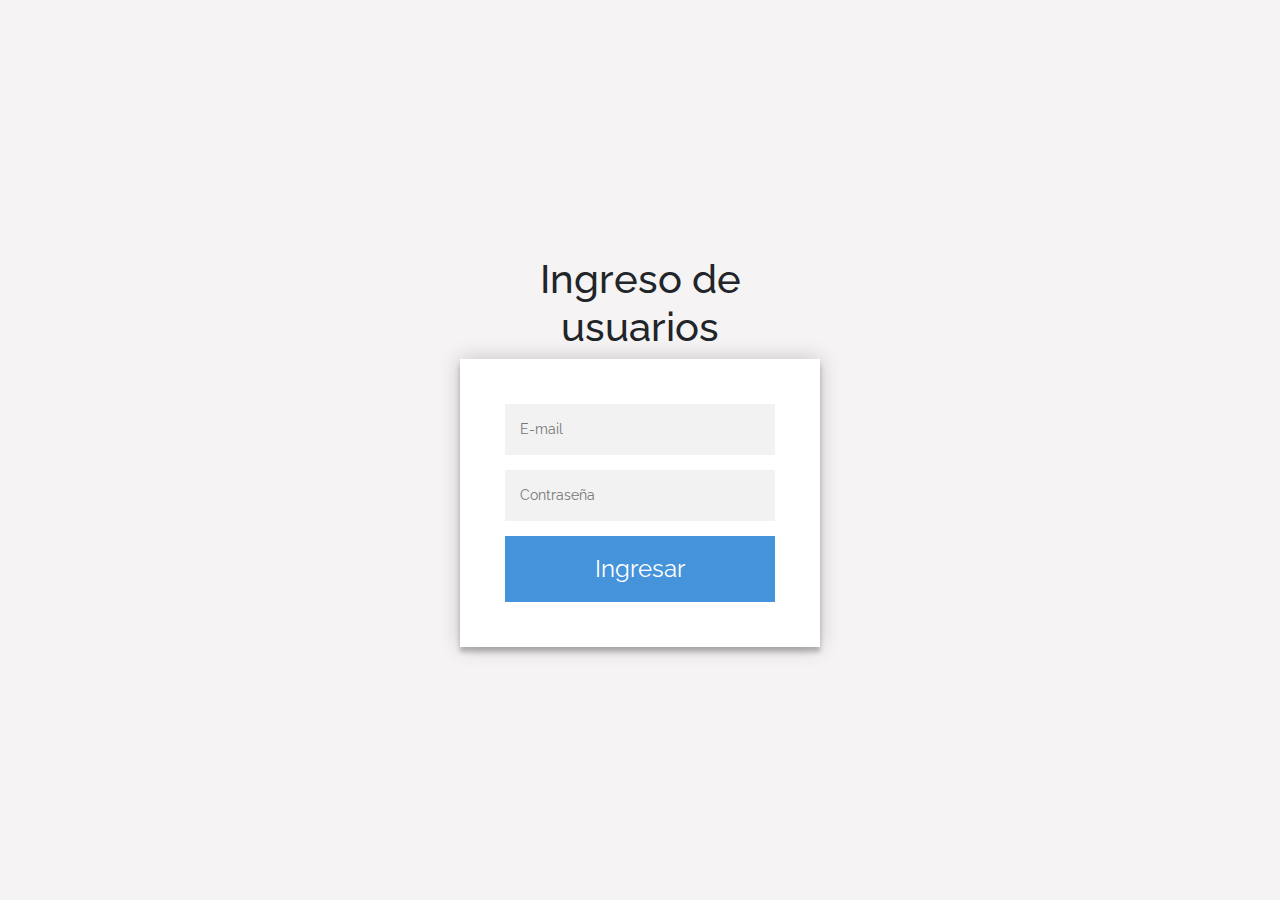
<file: index.html>
<!DOCTYPE html>
<!-- saved from url=(0049)https://getbootstrap.com/docs/4.3/examples/album/ -->
<html lang="en">

<head>
  <meta http-equiv="Content-Type" content="text/html; charset=UTF-8">
  <meta name="viewport" content="width=device-width, initial-scale=1, shrink-to-fit=no">
  <meta name="description" content="">
  <title>eMercado - Todo lo que busques está aquí</title>

  <link rel="canonical" href="https://getbootstrap.com/docs/4.3/examples/album/">
  <link href="https://fonts.googleapis.com/css?family=Raleway:300,300i,400,400i,700,700i,900,900i" rel="stylesheet">
  <!-- Bootstrap core CSS -->
  <link href="css/bootstrap.min.css" rel="stylesheet">
  <link href="css/styles.css" rel="stylesheet">
  <meta name="viewport" content="width=device-width, initial-scale=1">
  <style>
    html, body{
      height: 100%;
    }

    body {
      display: -ms-flexbox;
      display: flex;
      -ms-flex-align: center;
      align-items: center;
      padding-top: 40px;
      padding-bottom: 40px;
      background-color: #f5f5f5;
    }

    .signin {
      width: 100%;
      max-width: 330px;
      padding: 15px;
      margin: auto;
    }
  </style>
</head>

<body class="text-center">
  
  <div class="login-page">
    <h1>Ingreso de usuarios</h1>
    <div class="form">
      <form class="login-form">
        <input type="text" id="user" placeholder="E-mail" required/>
        <input type="password" id="pass" placeholder="Contraseña" required/>
        <button id="login" onclick="validar()" type="button">Ingresar</button>
      </form>
    </div>
  </div>

  <script src="js/init.js"></script>
  <script src="js/login.js"></script>
</body>
</html>
</file>
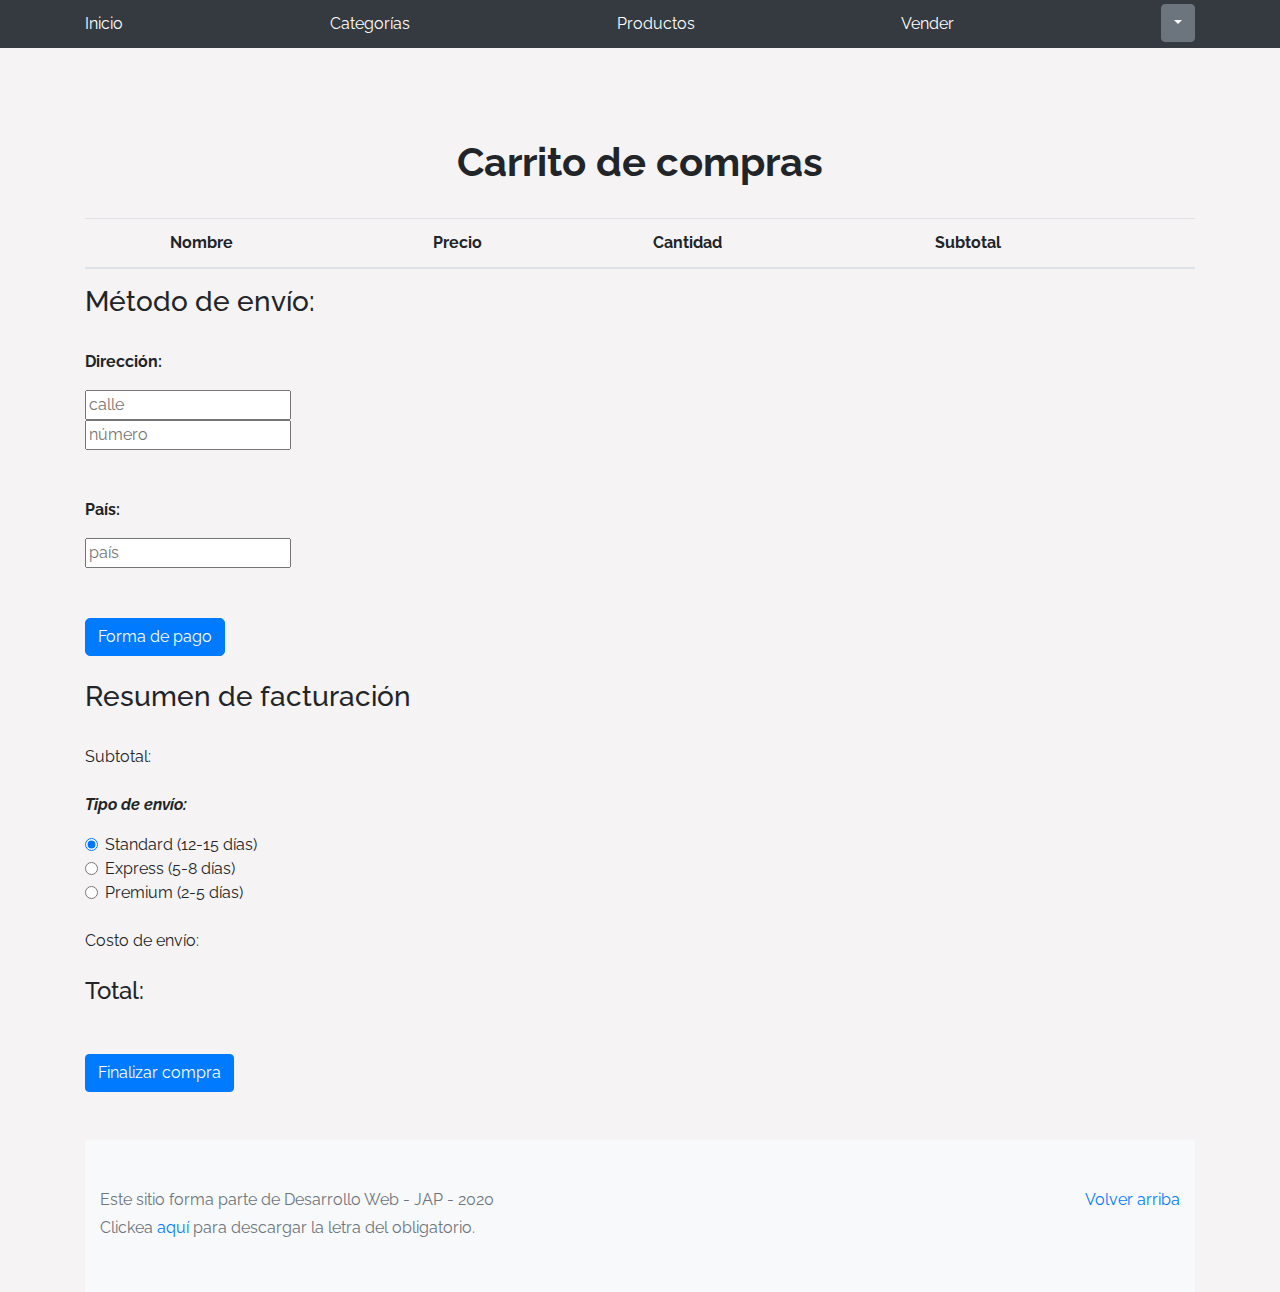
<file: cart.html>
<!DOCTYPE html>
<!-- saved from url=(0049)https://getbootstrap.com/docs/4.3/examples/album/ -->
<html lang="en">

<head>
  <meta http-equiv="Content-Type" content="text/html; charset=UTF-8">

  <meta name="viewport" content="width=device-width, initial-scale=1, shrink-to-fit=no">
  <meta name="description" content="">
  <title>eMercado - Todo lo que busques está aquí</title>

  <link rel="canonical" href="https://getbootstrap.com/docs/4.3/examples/album/">
  <link href="https://fonts.googleapis.com/css?family=Raleway:300,300i,400,400i,700,700i,900,900i" rel="stylesheet">

  <style>
    .bd-placeholder-img {
      font-size: 1.125rem;
      text-anchor: middle;
      -webkit-user-select: none;
      -moz-user-select: none;
      -ms-user-select: none;
      user-select: none;
    }

    @media (min-width: 768px) {
      .bd-placeholder-img-lg {
        font-size: 3.5rem;
      }
    }
  </style>
  <link href="css/bootstrap.min.css" rel="stylesheet">
  <link href="css/styles.css" rel="stylesheet">
  <link href="css/dropzone.css" rel="stylesheet">
  <meta name="viewport" content="width=device-width, initial-scale=1">
</head>

<body>
  <nav class="site-header sticky-top py-1 bg-dark">
    <div class="container d-flex flex-column flex-md-row justify-content-between">
      <a class="py-2 d-none d-md-inline-block" href="home.html">Inicio</a>
      <a class="py-2 d-none d-md-inline-block" href="categories.html">Categorías</a>
      <a class="py-2 d-none d-md-inline-block" href="products.html">Productos</a>
      <a class="py-2 d-none d-md-inline-block" href="sell.html">Vender</a>


      <div class="dropdown">
        <button class="btn btn-secondary dropdown-toggle" type="button" id="dropdownMenuButton" data-toggle="dropdown" aria-haspopup="true" aria-expanded="false">
        ¡Bienvenid@, ${sessionStorage.getItem('username')}!
        </button>
        <script>document.getElementById("dropdownMenuButton").innerHTML = localStorage.getItem('username')</script>
        <div class="dropdown-menu" aria-labelledby="dropdownMenuButton">
            <a class="dropdown-item" href="cart.html">Ver carrito</a>
            <a class="dropdown-item" href="my-profile.html">Mi perfil</a>
            <a class="dropdown-item" onclick="cerrarSesion()" href="index.html">Cerrar sesión</a>
        </div>
        </div>


        
    </div>
  </nav>
  
<!-- Carrito de compras.-->
  
<main>
  <div class="container" style="padding-top: 7vw;">
    <h1 style="text-align:center"><strong>Carrito de compras</strong></h1>
    <br>
    
    <table class="table">
        <thead>
          <tr>
            <th scope="col"></th>
            <th scope="col">Nombre</th>
            <th scope="col">Precio</th>
            <th scope="col">Cantidad</th>
            <th scope="col">Subtotal</th> 
          </tr>
        </thead>
        <tbody id="carrito">
          </tbody>
        </table>
      </div>
      <div class="container">
        <h3>Método de envío:</h3>
        <br>
        <form class="needs-validation" data-toggle="validator" novalidate>
        <p><strong>Dirección:</strong></p>
        <div>
          <div> 
            <input type="text" id="calle" placeholder="calle" required>
        </div>
        <div>
          <div>
            <input type="text" id="numero" placeholder="número" required>
          </div>
        </div>

        <br><br>
        <p><strong>País:</strong></p>
        <div>
          <div>
            <input type="text" id="pais" placeholder="país" required>
          </div>
        </div>
      </form>

      <!--Alerta para cuando no estén todos los campos completos. -->
      <div id="alerta" hidden class="alert alert-danger" role="alert">
        <p>No se pudo completar la compra.</p>
        <hr>
        <p id= "alertaEnvio" class="mb-0">Por favor, complete los datos de envío.</p>
        <p id= "alertaPago" class="mb-0">Por favor, complete el método de pago.</p>
      </div>

      <div id="exito" hidden class="alert alert-success" role="alert">
        <p>¡Felicitaciones!</p>
        <hr>
        <p class="mb-0">¡Su compra ha sido completada con éxito!</p>
        <p class="mb-0">En instantes será redirigido a la página principal.</p>
      </div>
        <br>
       
        <button type="button" style="margin-top: 2vw; border-radius: 5px; " class="btn btn-primary" data-toggle="modal" data-target="#exampleModal"> Forma de pago</button>


        <!--Modal forma de envío.-->
        <div class="modal fade" id="exampleModal" tabindex="-1" role="dialog" aria-labelledby="exampleModalLabel" aria-hidden="true">
          <div class="modal-dialog" role="document">
            <div class="modal-content">
              <div class="modal-header">
                <h5 class="modal-title" id="exampleModalLabel">Forma de pago</h5>
                <button type="button" class="close" data-dismiss="modal" aria-label="Close">
                  <span aria-hidden="true">&times;</span>
                </button>
              </div>

              <div class="modal-body">

                <label for="metPago"><b>Método de pago:</b></label>
                
                <select onchange="cambiarMétodo();" class="form-control" id="métodoPago">
                  <option selected value="1" id="tarj">Transferencia bancaria</option>
                  <option value="2" id="trans">Tarjeta de crédito</option>
                </select>
  
                <div id="noCuenta" class="mt-2 float-left">
                  <label>Número de cuenta:</label>
                  <input class="form-control" id="nroCta" type="text" placeholder="Número de cuenta" required>
                </div>
  
                <div hidden id="noTarjeta" class="mt-2 float-left">
                  <label>Número de tarjeta:</label>
                  <input class="form-control" id="nroTarjeta" type="text" placeholder="Número de tarjeta" required>
                  <label>Código de seguridad:</label>
                  <input class="form-control" id="cvc" type="number" placeholder="CVC" required>
                  <label>Vencimiento:</label>
                  <div class="input-group mb-3" >
                  <input type="date" id="vencimiento" name="fecha" required>
                  </div>       
                </div>
                
              </div>
            </div>

              <div class="modal-footer">
                <button type="button" class="btn btn-secondary" data-dismiss="modal">Cerrar</button>
                <a href="cart.html" type="button" class="btn btn-primary">Guardar cambios</a>
              </div>
            </div>
          </div>
        <br><br>
       

<!--Resumen de facturación con costo total.-->
        <div>
          <h3>Resumen de facturación</h3>
        </div> 
        <br>
        <p class="m-auto" id="subtotal">Subtotal:  <span id="total"></span></p>
        <br>
        <p><strong><i>Tipo de envío:</i></strong></p>
            <div class="form-check">
              <input class="form-check-input" type="radio" name="exampleRadios" id="exampleRadios1" value="option1" checked>
              <label class="form-check-label"  for="exampleRadios1"> Standard (12-15 días)</label>
            </div>
            <div class="form-check">
              <input class="form-check-input" type="radio" name="exampleRadios" id="exampleRadios2" value="option2">
              <label class="form-check-label"  for="exampleRadios2"> Express (5-8 días)</label>  
            </div>
            <div class="form-check">
              <input class="form-check-input" type="radio" name="exampleRadios" id="exampleRadios3" value="option3">
              <label class="form-check-label"  for="exampleRadios3"> Premium (2-5 días)</label>
            </div> 
        <div>  
          <br>
           <p class="m-auto" id="costEnvio">Costo de envío: <span id="envio"></span></p>
           <br>
            <h4 class="m-auto" id="total"><strong></strong>Total:</strong> <span id="totalconenvio"></span></h4> 
      </div>   
                              
       <div> 
        <button onclick="finalizarCompra()" class="mt-5 d-block btn btn-primary">Finalizar compra</button>
       </div>
        <br><br>                 

      <footer class="text-muted bg-light">
        <div class="container">
          <p class="float-right">
            <a href="#">Volver arriba</a>
          </p>
          <p>Este sitio forma parte de Desarrollo Web - JAP - 2020</p>
          <p>Clickea <a target="_blank" href="Letra.pdf">aquí</a> para descargar la letra del obligatorio.</p>
        </div>
      </footer>

  <div id="spinner-wrapper"><div class="lds-ring"><div></div><div></div><div></div><div></div></div></div>
<script src="js/jquery-3.4.1.min.js"></script>
<script src="js/bootstrap.bundle.min.js"></script>
<script src="js/dropzone.js"></script>
<script src="js/init.js"></script>
<script src="js/cart.js"></script>
<script src="https://cdn.jsdelivr.net/npm/bootstrap@5.0.2/dist/js/bootstrap.bundle.min.js" integrity="sha384-MrcW6ZMFYlzcLA8Nl+NtUVF0sA7MsXsP1UyJoMp4YLEuNSfAP+JcXn/tWtIaxVXM" crossorigin="anonymous"></script>   

</body>


</html>
</file>
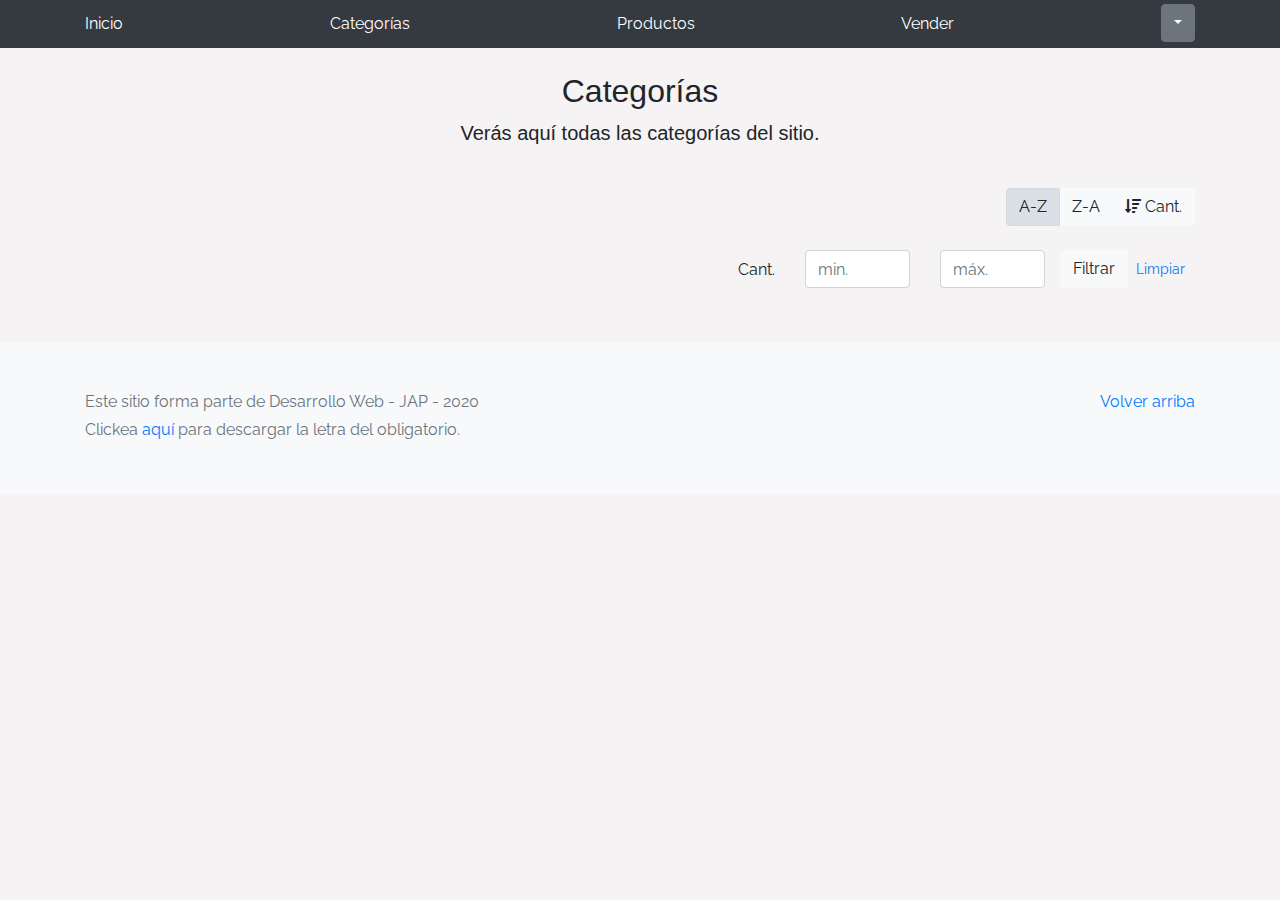
<file: categories.html>
<!DOCTYPE html>
<!-- saved from url=(0049)https://getbootstrap.com/docs/4.3/examples/album/ -->
<html lang="en">
  <head>
    <meta http-equiv="Content-Type" content="text/html; charset=UTF-8">
    <meta name="viewport" content="width=device-width, initial-scale=1, shrink-to-fit=no">
    <meta name="description" content="">
    <title>eMercado - Todo lo que busques está aquí</title>

    <link rel="canonical" href="https://getbootstrap.com/docs/4.3/examples/album/">
    <link href="https://fonts.googleapis.com/css?family=Raleway:300,300i,400,400i,700,700i,900,900i" rel="stylesheet">
    <link href="css/font-awesome.min.css" rel="stylesheet">

    <link href="css/bootstrap.min.css" rel="stylesheet">
    <link href="css/styles.css" rel="stylesheet">
    <meta name="viewport" content="width=device-width, initial-scale=1">
  </head>
  <body>
    <nav class="site-header sticky-top py-1 bg-dark">
      <div class="container d-flex flex-column flex-md-row justify-content-between">
        <a class="py-2 d-none d-md-inline-block" href="home.html">Inicio</a>
        <a class="py-2 d-none d-md-inline-block" href="categories.html">Categorías</a>
        <a class="py-2 d-none d-md-inline-block" href="products.html">Productos</a>
        <a class="py-2 d-none d-md-inline-block" href="sell.html">Vender</a>
      


      <div class="dropdown">
        <button class="btn btn-secondary dropdown-toggle" type="button" id="dropdownMenuButton" data-toggle="dropdown" aria-haspopup="true" aria-expanded="false">
        ¡Bienvenid@, ${sessionStorage.getItem('username')}!
        </button>
        <script>document.getElementById("dropdownMenuButton").innerHTML = localStorage.getItem('username')</script>
        <div class="dropdown-menu" aria-labelledby="dropdownMenuButton">
            <a class="dropdown-item" href="cart.html">Ver carrito</a>
            <a class="dropdown-item" href="my-profile.html">Mi perfil</a>
            <a class="dropdown-item" onclick="cerrarSesion()" href="index.html">Cerrar sesión</a>
        </div>
        </div>
      </div>


        
    </nav>
    <main role="main" class="pb-5">
        <div class="text-center p-4">
            <h2>Categorías</h2>
            <p class="lead">Verás aquí todas las categorías del sitio.</p>
        </div>
        <div class="container">
            <div class="row">
                <div class="col text-right">
                    <div class="btn-group btn-group-toggle mb-4" data-toggle="buttons">
                        <label class="btn btn-light active" id="sortAsc" >
                            <input type="radio" name="options" autocomplete="off" checked>A-Z
                        </label>
                        <label class="btn btn-light" id="sortDesc" >
                            <input type="radio" name="options" autocomplete="off">Z-A
                        </label>
                        <label class="btn btn-light" id="sortByCount" >
                            <input type="radio" name="options" autocomplete="off"><i class="fas fa-sort-amount-down mr-1"></i>Cant.
                        </label>
                    </div>
                </div>
            </div>
            <div class="row justify-content-end">
              <div class="col-md-6"></div>
                <div class="col-md-6 col-sm-12 mb-1 container">
                  <div class="row container p-0 m-0">
                    <div class="col">
                      <p class="font-weight-normal text-right my-2">Cant.</p>
                    </div>
                    <div class="col">
                      <input class="form-control" type="number" placeholder="min." id="rangeFilterCountMin">
                    </div>
                    <div class="col">
                      <input class="form-control" type="number" placeholder="máx." id="rangeFilterCountMax">
                    </div>
                    <div class="col-3 p-0">
                      <div class="btn-group" role="group">
                        <button class="btn btn-light btn-block" id="rangeFilterCount">Filtrar</button>
                        <button class="btn btn-link btn-sm" id="clearRangeFilter">Limpiar</button>
                      </div>
                    </div>
                  </div>
                </div>
            </div>
            <div class="row">
                <div class="list-group" id="cat-list-container">
                </div>
            </div>
        </div>
    </main>
    <footer class="text-muted bg-light">
      <div class="container">
        <p class="float-right">
          <a href="#">Volver arriba</a>
        </p>
        <p>Este sitio forma parte de Desarrollo Web - JAP - 2020</p>
        <p>Clickea <a target="_blank" href="Letra.pdf">aquí</a> para descargar la letra del obligatorio.</p>
      </div>
    </footer>
    <div id="spinner-wrapper"><div class="lds-ring"><div></div><div></div><div></div><div></div></div></div>
    <script src="js/jquery-3.4.1.min.js"></script>
    <script src="js/bootstrap.bundle.min.js"></script>
    <script src="js/init.js"></script>
    <script src="js/categories.js"></script>
  </body>
</html>
</file>
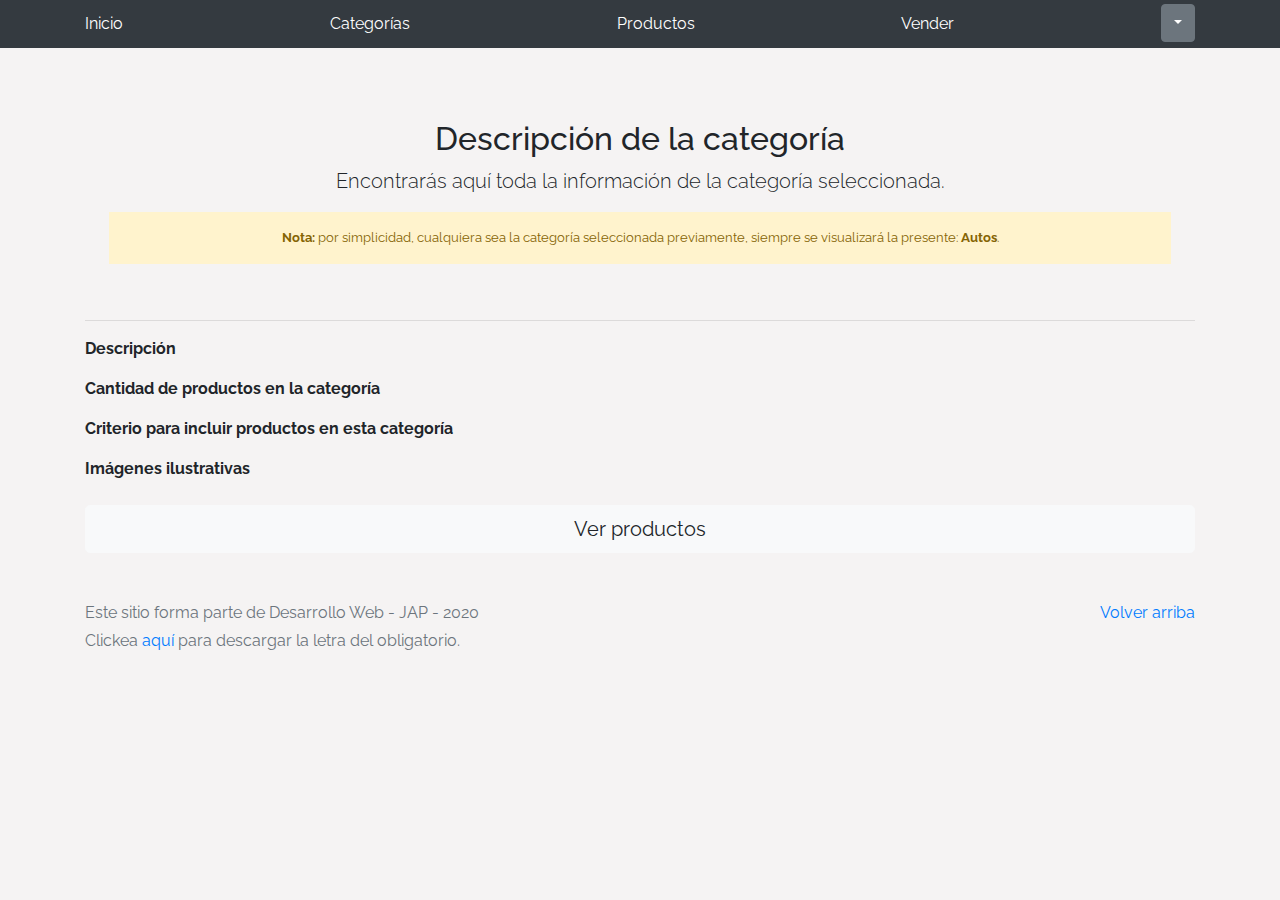
<file: category-info.html>
<!DOCTYPE html>
<!-- saved from url=(0049)https://getbootstrap.com/docs/4.3/examples/album/ -->
<html lang="en">

<head>
  <meta http-equiv="Content-Type" content="text/html; charset=UTF-8">
  <meta name="viewport" content="width=device-width, initial-scale=1, shrink-to-fit=no">
  <meta name="description" content="">
  <title>eMercado - Todo lo que busques está aquí</title>

  <link rel="canonical" href="https://getbootstrap.com/docs/4.3/examples/album/">
  <link href="https://fonts.googleapis.com/css?family=Raleway:300,300i,400,400i,700,700i,900,900i" rel="stylesheet">
  <!-- Bootstrap core CSS -->
  <link href="css/bootstrap.min.css" rel="stylesheet">
  <link href="css/styles.css" rel="stylesheet">
  <meta name="viewport" content="width=device-width, initial-scale=1">
</head>

<body>
  <nav class="site-header sticky-top py-1 bg-dark">
    <div class="container d-flex flex-column flex-md-row justify-content-between">
      <a class="py-2 d-none d-md-inline-block" href="index.html">Inicio</a>
      <a class="py-2 d-none d-md-inline-block" href="categories.html">Categorías</a>
      <a class="py-2 d-none d-md-inline-block" href="products.html">Productos</a>
      <a class="py-2 d-none d-md-inline-block" href="sell.html">Vender</a>
      

    <div class="dropdown">
      <button class="btn btn-secondary dropdown-toggle" type="button" id="dropdownMenuButton" data-toggle="dropdown" aria-haspopup="true" aria-expanded="false">
      ¡Bienvenid@, ${sessionStorage.getItem('username')}!
      </button>
      <script>document.getElementById("dropdownMenuButton").innerHTML = localStorage.getItem('username')</script>
      <div class="dropdown-menu" aria-labelledby="dropdownMenuButton">
          <a class="dropdown-item" href="cart.html">Ver carrito</a>
          <a class="dropdown-item" href="my-profile.html">Mi perfil</a>
          <a class="dropdown-item" onclick="cerrarSesion()" href="index.html">Cerrar sesión</a>
      </div>
      </div>
    </div>
  </nav>
  <main role="main">
    <div class="container mt-5">
      <div class="text-center p-4">
        <h2>Descripción de la categoría</h2>
        <p class="lead">Encontrarás aquí toda la información de la categoría seleccionada.</p>
        <p class="small alert-warning py-3"><strong>Nota: </strong>por simplicidad, cualquiera sea la categoría
          seleccionada previamente, siempre se visualizará la presente: <strong>Autos</strong>.</p>
      </div>
      <h3 id="categoryName"></h3>
      <hr class="my-3">
      <dl>
        <dt>Descripción</dt>
        <dd>
          <p id="categoryDescription"></p>
        </dd>

        <dt>Cantidad de productos en la categoría</dt>
        <dd>
          <p id="productCount"></p>
        </dd>

        <dt>Criterio para incluir productos en esta categoría</dt>
        <dd>
          <p id="productCriteria"></p>
        </dd>

        <dt>Imágenes ilustrativas</dt>
        <dd>
          <div class="row text-center text-lg-left pt-2" id="productImagesGallery">
          </div>
        </dd>
      </dl>
      <a type="button" class="btn btn-light btn-lg btn-block" href="products.html">Ver productos</a>
    </div>
  </main>
  <footer class="text-muted">
    <div class="container">
      <p class="float-right">
        <a href="#">Volver arriba</a>
      </p>
      <p>Este sitio forma parte de Desarrollo Web - JAP - 2020</p>
      <p>Clickea <a target="_blank" href="Letra.pdf">aquí</a> para descargar la letra del obligatorio.</p>
    </div>
  </footer>
  <div id="spinner-wrapper">
    <div class="lds-ring">
      <div></div>
      <div></div>
      <div></div>
      <div></div>
    </div>
  </div>
  <script src="js/jquery-3.4.1.min.js"></script>
  <script src="js/bootstrap.bundle.min.js"></script>
  <script src="js/init.js"></script>
  <script src="js/category-info.js"></script>
</body>

</html>
</file>
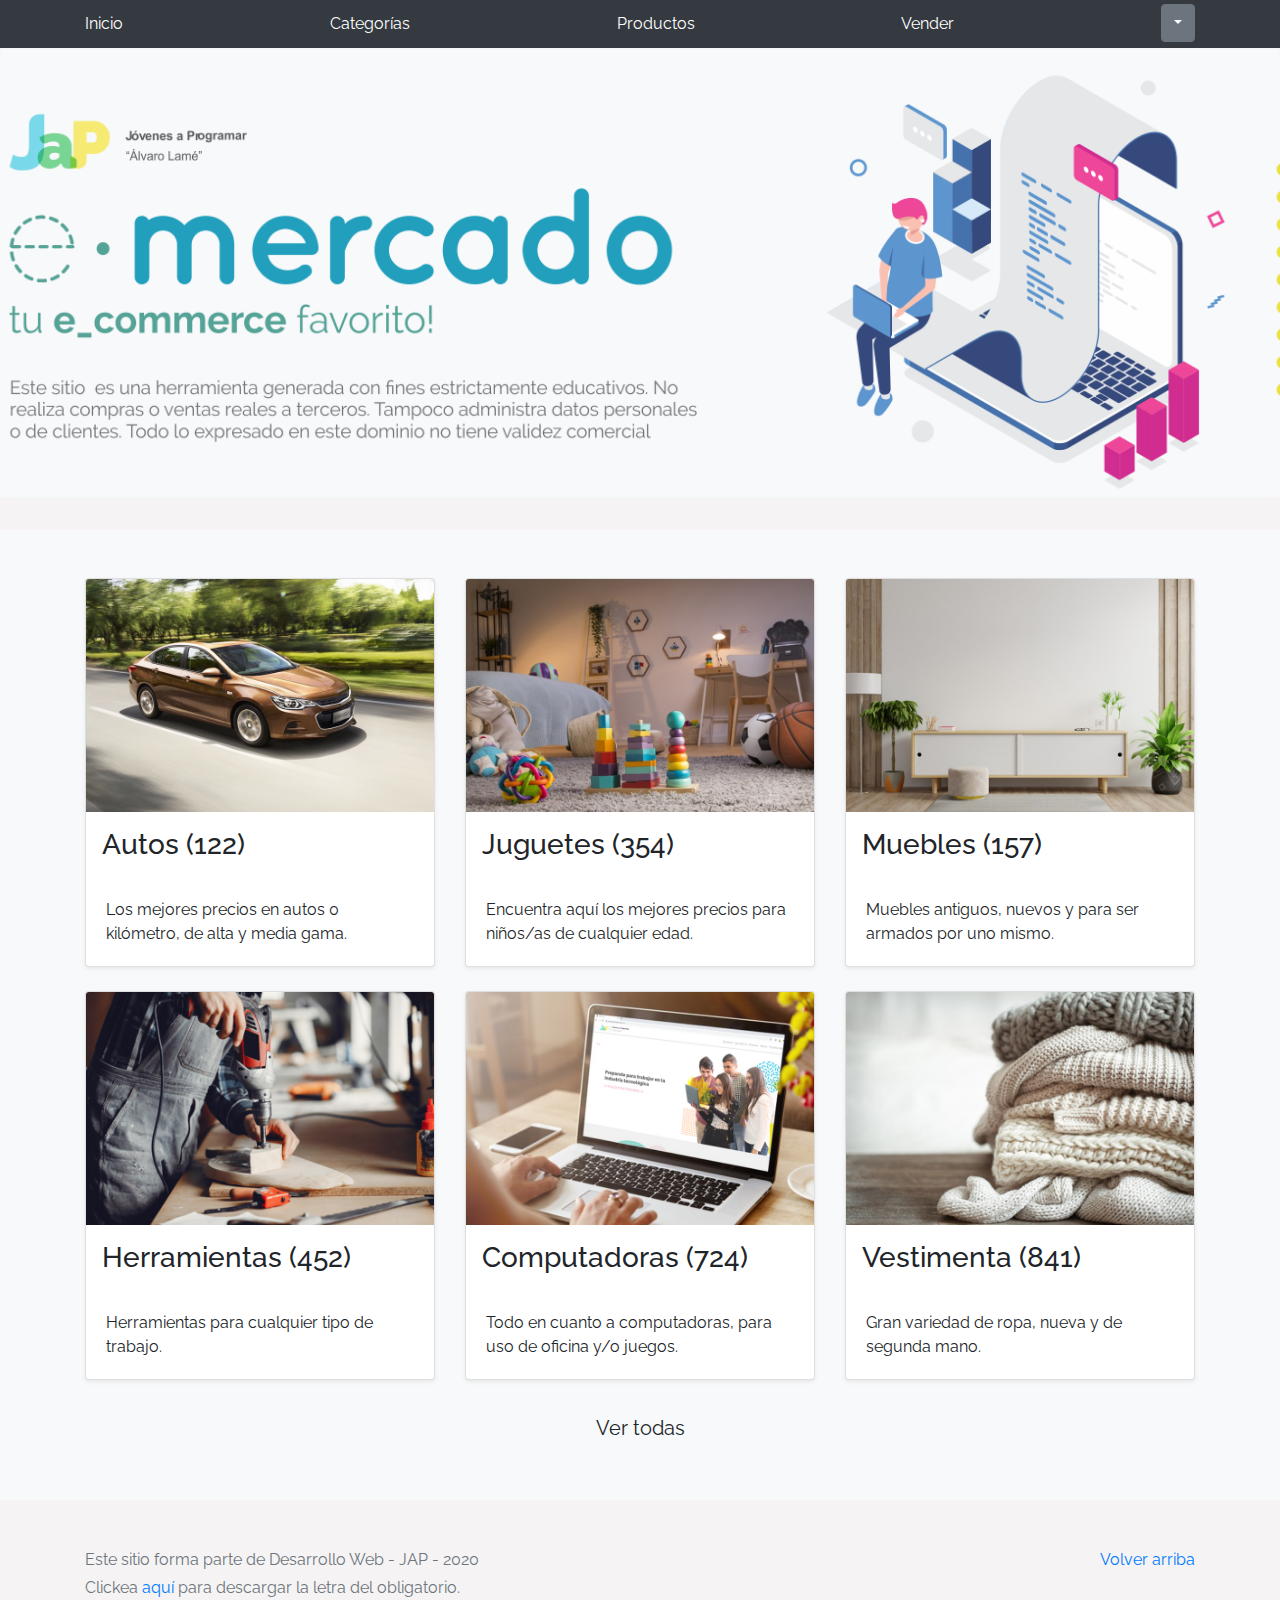
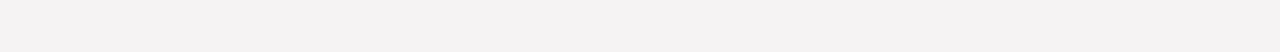
<file: home.html>
<!DOCTYPE html>
<!-- saved from url=(0049)https://getbootstrap.com/docs/4.3/examples/album/ -->
<html lang="en">
  <head>
    <meta http-equiv="Content-Type" content="text/html; charset=UTF-8">
    <meta name="viewport" content="width=device-width, initial-scale=1, shrink-to-fit=no">
    <meta name="description" content="">
    <title>eMercado - Todo lo que busques está aquí</title>

    <link rel="canonical" href="https://getbootstrap.com/docs/4.3/examples/album/">
    <link href="https://fonts.googleapis.com/css?family=Raleway:300,300i,400,400i,700,700i,900,900i" rel="stylesheet">
    <!-- Bootstrap core CSS -->
    <link href="css/bootstrap.min.css" rel="stylesheet">
    <link href="css/styles.css" rel="stylesheet">
    <link rel="stylesheet" href="https://stackpath.bootstrapcdn.com/bootstrap/4.3.1/css/bootstrap.min.css" integrity="sha384-ggOyR0iXCbMQv3Xipma34MD+dH/1fQ784/j6cY/iJTQUOhcWr7x9JvoRxT2MZw1T" crossorigin="anonymous">
    <link href="css/dropzone.css" rel="stylesheet">
    <meta name="viewport" content="width=device-width, initial-scale=1">
  </head>


  <body>
    <nav class="site-header sticky-top py-1 bg-dark">
      <div class="container d-flex flex-column flex-md-row justify-content-between">
        <a class="py-2 d-none d-md-inline-block" href="home.html">Inicio</a>
        <a class="py-2 d-none d-md-inline-block" href="categories.html">Categorías</a>
        <a class="py-2 d-none d-md-inline-block" href="products.html">Productos</a>
        <a class="py-2 d-none d-md-inline-block" href="sell.html">Vender</a>
  
  <!--Dropdown con nombre de usuario.-->
        <div class="dropdown">
          <button class="btn btn-secondary dropdown-toggle" type="button" id="dropdownMenuButton" data-toggle="dropdown" aria-haspopup="true" aria-expanded="false">
          ¡Bienvenid@, ${sessionStorage.getItem('username')}!
          </button>
          <script>document.getElementById("dropdownMenuButton").innerHTML = localStorage.getItem('username')</script>
          <div class="dropdown-menu" aria-labelledby="dropdownMenuButton">
              <a class="dropdown-item" href="cart.html">Ver carrito</a>
              <a class="dropdown-item" href="my-profile.html">Mi perfil</a>
              <a class="dropdown-item" onclick="cerrarSesion()" href="index.html">Cerrar sesión</a>
          </div>
          </div>
  
  
          
      </div>
    
    </nav>

    <main role="main">
      <section class="jumbotron text-center">
        <div class="m-5">
          <h1></h1>
        </div>
      </section>
      <div class="album py-5 bg-light">
        <div class="container">
          <div class="row">
            <div class="col-md-4">
              <a href="categories.html" class="card mb-4 shadow-sm custom-card">
                <img class="bd-placeholder-img card-img-top"  src="img/cat1.jpg">
                <h3 class="m-3">Autos (122)</h3>
                <div class="card-body">
                  <p class="card-text">Los mejores precios en autos 0 kilómetro, de alta y media gama.</p>
                </div>
              </a>
            </div>
            <div class="col-md-4">
                <a href="categories.html" class="card mb-4 shadow-sm custom-card">
                  <img class="bd-placeholder-img card-img-top" src="img/cat2.jpg">
                  <h3 class="m-3">Juguetes (354)</h3>
                  <div class="card-body">
                    <p class="card-text">Encuentra aquí los mejores precios para niños/as de cualquier edad.</p>
                  </div>
                </a>
            </div>
            <div class="col-md-4">
                <a href="categories.html" class="card mb-4 shadow-sm custom-card">
                  <img class="bd-placeholder-img card-img-top" src="img/cat3.jpg">
                  <h3 class="m-3">Muebles (157)</h3>
                  <div class="card-body">
                    <p class="card-text">Muebles antiguos, nuevos y para ser armados por uno mismo.</p>
                  </div>
                </a>
            </div>
            <div class="col-md-4">
                <a href="categories.html" class="card mb-4 shadow-sm custom-card">
                  <img class="bd-placeholder-img card-img-top" src="img/cat4.jpg">
                  <h3 class="m-3">Herramientas (452)</h3>
                  <div class="card-body">
                    <p class="card-text">Herramientas para cualquier tipo de trabajo.</p>
                  </div>
                </a>
            </div>
            <div class="col-md-4">
                <a href="categories.html" class="card mb-4 shadow-sm custom-card">
                  <img class="bd-placeholder-img card-img-top" src="img/cat5.jpg">
                  <h3 class="m-3">Computadoras (724)</h3>
                  <div class="card-body">
                    <p class="card-text">Todo en cuanto a computadoras, para uso de oficina y/o juegos.</p>
                  </div>
                </a>
            </div>
            <div class="col-md-4">
                <a href="categories.html" class="card mb-4 shadow-sm custom-card">
                  <img class="bd-placeholder-img card-img-top" src="img/cat6.jpg">
                  <h3 class="m-3">Vestimenta (841)</h3>
                  <div class="card-body">
                    <p class="card-text">Gran variedad de ropa, nueva y de segunda mano.</p>
                  </div>
                </a>
            </div>
            
          </div>
          <div class="row">
              <a type="button" class="btn btn-light btn-lg btn-block" href="categories.html">Ver todas</a>
          </div>
        </div>
      </div>
    </main>
    <footer class="text-muted">
      <div class="container">
        <p class="float-right">
          <a href="#">Volver arriba</a>
        </p>
        <p>Este sitio forma parte de Desarrollo Web - JAP - 2020</p>
        <p>Clickea <a target="_blank" href="Letra.pdf">aquí</a> para descargar la letra del obligatorio.</p>
      </div>
    </footer>
    <script src="js/jquery-3.4.1.min.js"></script>
    <script src="js/bootstrap.bundle.min.js"></script>
    <script src="js/init.js"></script>
    <script src="js/dropzone.js"></script>
    
  </body>
</html>
</file>
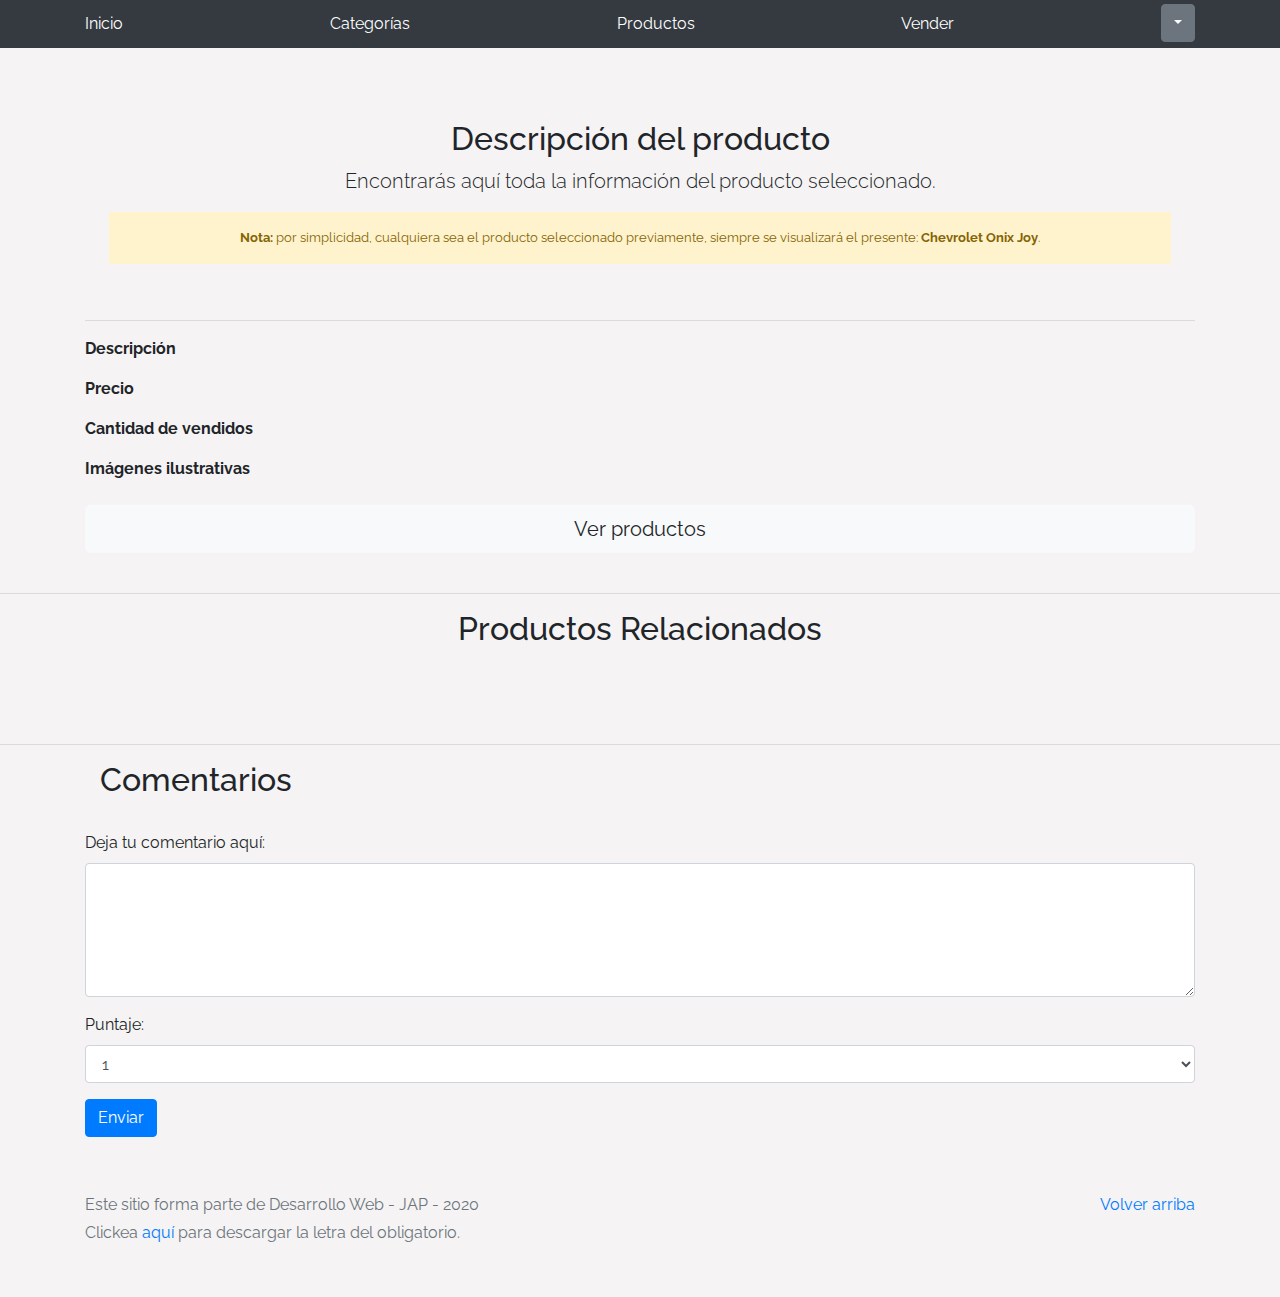
<file: product-info.html>
<!DOCTYPE html>
<!-- saved from url=(0049)https://getbootstrap.com/docs/4.3/examples/album/ -->
<html lang="en">

<head>
  <meta http-equiv="Content-Type" content="text/html; charset=UTF-8">
  <meta name="viewport" content="width=device-width, initial-scale=1, shrink-to-fit=no">
  <meta name="description" content="">
  <title>eMercado - Todo lo que busques está aquí</title>

  <link rel="stylesheet" href="https://cdnjs.cloudflare.com/ajax/libs/font-awesome/4.7.0/css/font-awesome.min.css"> <!--para las estrellas.-->
  <link rel="canonical" href="https://getbootstrap.com/docs/4.3/examples/album/">
  <link href="https://fonts.googleapis.com/css?family=Raleway:300,300i,400,400i,700,700i,900,900i" rel="stylesheet">
  <link href="css/font-awesome.min.css" rel="stylesheet">
  <link href="css/bootstrap.min.css" rel="stylesheet">
  <link href="css/styles.css" rel="stylesheet">
  <meta name="viewport" content="width=device-width, initial-scale=1">
  
</head>

<body>
  <nav class="site-header sticky-top py-1 bg-dark">
    <div class="container d-flex flex-column flex-md-row justify-content-between">
      <a class="py-2 d-none d-md-inline-block" href="home.html">Inicio</a>
      <a class="py-2 d-none d-md-inline-block" href="categories.html">Categorías</a>
      <a class="py-2 d-none d-md-inline-block" href="products.html">Productos</a>
      <a class="py-2 d-none d-md-inline-block" href="sell.html">Vender</a>
     
      <div class="dropdown">
        <button class="btn btn-secondary dropdown-toggle" type="button" id="dropdownMenuButton" data-toggle="dropdown" aria-haspopup="true" aria-expanded="false">
        ¡Bienvenid@, ${sessionStorage.getItem('username')}!
        </button>
        <script>document.getElementById("dropdownMenuButton").innerHTML = localStorage.getItem('username')</script>
        <div class="dropdown-menu" aria-labelledby="dropdownMenuButton">
            <a class="dropdown-item" href="cart.html">Ver carrito</a>
            <a class="dropdown-item" href="my-profile.html">Mi perfil</a>
            <a class="dropdown-item" onclick="cerrarSesion()" href="index.html">Cerrar sesión</a>
        </div>
        </div>

        
    </div>
  </nav>
  <main role="main">
    <div class="container mt-5">
      <div class="text-center p-4">
        <h2>Descripción del producto</h2>
        <p class="lead">Encontrarás aquí toda la información del producto seleccionado.</p>
        <p class="small alert-warning py-3"><strong>Nota: </strong>por simplicidad, cualquiera sea el producto
          seleccionado previamente, siempre se visualizará el presente: <strong>Chevrolet Onix Joy</strong>.</p>
      </div>
      <h3 id="productName"></h3>
      <hr class="my-3">
      <dl>
        <dt>Descripción</dt>
        <dd>
          <p id="productDescription"></p>
        </dd>

        <dt>Precio</dt>
        <dd>
          <p id="productCost"></p>
        </dd>

        <dt>Cantidad de vendidos</dt>
        <dd>
          <p id="productCount"></p>
        </dd>

        <dt>Imágenes ilustrativas</dt>
        <dd>
          <div class="row text-center text-lg-left pt-2" id="productImagesGallery">
          </div>
        </dd>
      </dl>
      <a type="button" class="btn btn-light btn-lg btn-block" href="products.html">Ver productos</a>
      <br>
    </div>
<hr>

    <!-- Productos relacionados -->
    <h2 class="comment-card container text-center">Productos Relacionados</h2>
    <div  class="container-fluid d-flex justify-content-center">
      <div class="row mt-5" id="relacionados"></div>
    </div><br>
    <hr>
    


    
<!--Parte de comentarios.-->
    <div class="container">
      <h2 class="comment-card container">Comentarios</h2>
      <br>
      <div id="comentariosJSON"></div> <!--Parte de comentarios del JSON.-->
      <div id="comentarios"></div> <!--Parte de comentarios que se hagan a través del formulario.-->
      <form id="formulario"></form>
      <div class="form-group">
        <label for="textarea">Deja tu comentario aquí:</label>
        <textarea class="form-control" id="description" rows="5"></textarea>
      </div>
<div class="form-group">
  <label for="score">Puntaje:</label>
  <select class="form-control" id="score">
    <option>1</option>
    <option>2</option>
    <option>3</option>
    <option>4</option>
    <option>5</option>
  </select>
</div>
<button type="button" class="btn btn-primary mb-2" onclick="saveComment()">Enviar</button>
        </form>
  

  </main>




  <footer class="text-muted">
    <div class="container">
      <p class="float-right">
        <a href="#">Volver arriba</a>
      </p>
      <p>Este sitio forma parte de Desarrollo Web - JAP - 2020</p>
      <p>Clickea <a target="_blank" href="Letra.pdf">aquí</a> para descargar la letra del obligatorio.</p>
    </div>
  </footer>
  <div id="spinner-wrapper">
    <div class="lds-ring">
      <div></div>
      <div></div>
      <div></div>
      <div></div>
    </div>
  </div>
  <script src="js/jquery-3.4.1.min.js"></script>
  <script src="js/bootstrap.bundle.min.js"></script>
  <script src="js/init.js"></script>
  <script src="js/product-info.js"></script>
</body>

</html>
</file>
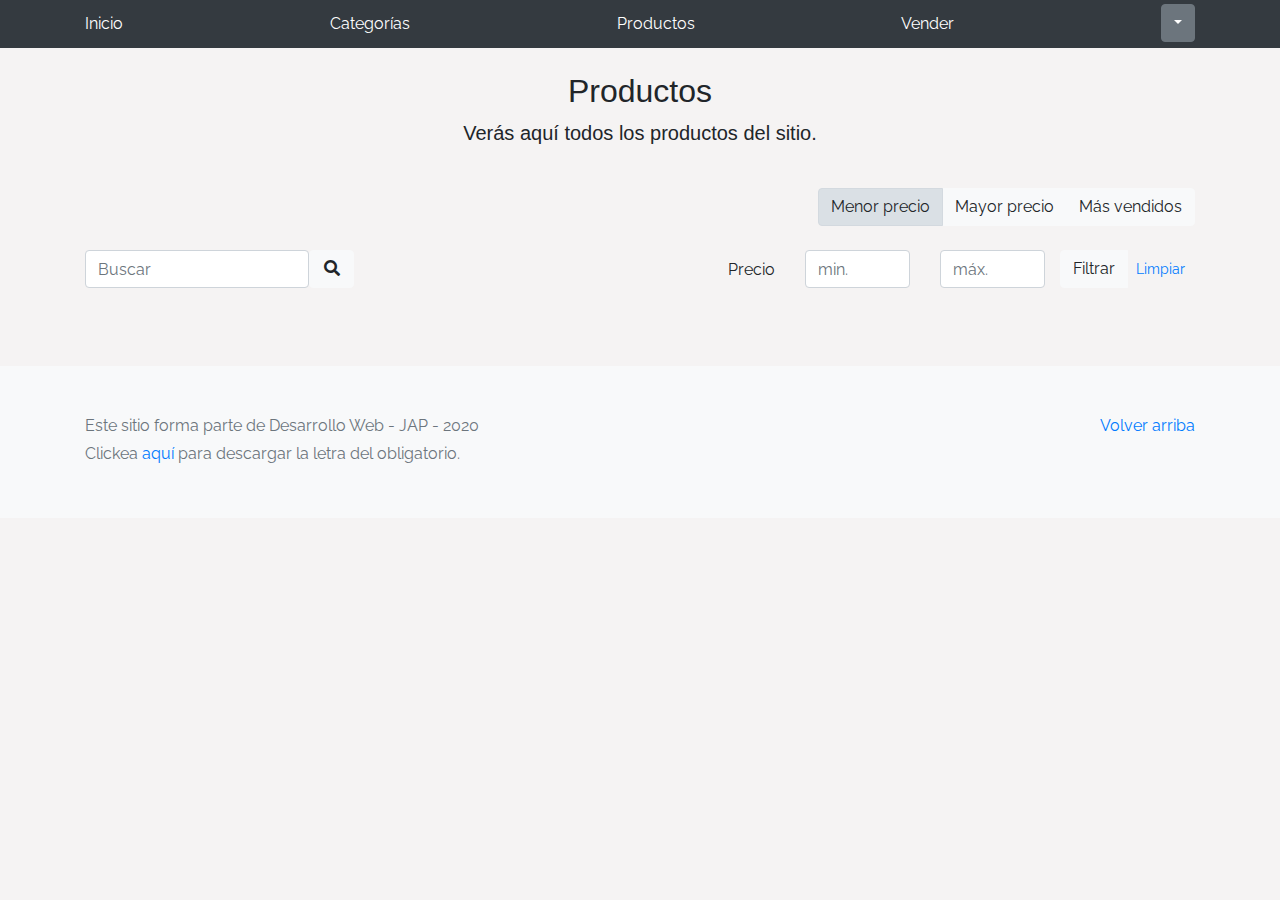
<file: products.html>
<!DOCTYPE html>
<!-- saved from url=(0049)https://getbootstrap.com/docs/4.3/examples/album/ -->
<html lang="en">
  <head>
    <meta http-equiv="Content-Type" content="text/html; charset=UTF-8">
    <meta name="viewport" content="width=device-width, initial-scale=1, shrink-to-fit=no">
    <meta name="description" content="">
    <title>eMercado - Todo lo que busques está aquí</title>

    <link rel="canonical" href="https://getbootstrap.com/docs/4.3/examples/album/">
    <link href="https://fonts.googleapis.com/css?family=Raleway:300,300i,400,400i,700,700i,900,900i" rel="stylesheet">
    <link href="css/font-awesome.min.css" rel="stylesheet">
    <link href="css/bootstrap.min.css" rel="stylesheet">
    <link href="css/styles.css" rel="stylesheet">
    <meta name="viewport" content="width=device-width, initial-scale=1">
  </head>
  <body>
    <nav class="site-header sticky-top py-1 bg-dark">
      <div class="container d-flex flex-column flex-md-row justify-content-between">
        <a class="py-2 d-none d-md-inline-block" href="home.html">Inicio</a>
        <a class="py-2 d-none d-md-inline-block" href="categories.html">Categorías</a>
        <a class="py-2 d-none d-md-inline-block" href="products.html">Productos</a>
        <a class="py-2 d-none d-md-inline-block" href="sell.html">Vender</a>
        

        <div class="dropdown">
          <button class="btn btn-secondary dropdown-toggle" type="button" id="dropdownMenuButton" data-toggle="dropdown" aria-haspopup="true" aria-expanded="false">
          ¡Bienvenid@, ${sessionStorage.getItem('username')}!
          </button>
          <script>document.getElementById("dropdownMenuButton").innerHTML = localStorage.getItem('username')</script>
          <div class="dropdown-menu" aria-labelledby="dropdownMenuButton">
              <a class="dropdown-item" href="cart.html">Ver carrito</a>
              <a class="dropdown-item" href="my-profile.html">Mi perfil</a>
              <a class="dropdown-item" onclick="cerrarSesion()" href="index.html">Cerrar sesión</a>
          </div>
          </div>

          
    </div>
    </nav>


      <main role="main" class="pb-5">

      <div class="text-center p-4">
          <h2>Productos</h2>
          <p class="lead">Verás aquí todos los productos del sitio.</p>
      </div>
      <div class="container">
          <div class="row">
              <div class="col text-right">
            <!-- Botones según criterio de filtrado -->
            <div class="btn-group btn-group-toggle mb-4" data-toggle="buttons">
              <label class="btn btn-light active" id="sortAsc">
                <input type="radio" name="options" autocomplete="off">Menor precio
              </label>
              <label class="btn btn-light" id="sortDesc">
                <input type="radio" name="options" autocomplete="off">Mayor precio
              </label>
              <label class="btn btn-light" id="sortBySoldCount">
                <input type="radio" name="options" autocomplete="off">Más vendidos
              </label>
            </div>
          </div>
        </div>
        <!-- Recuadro de buscar productos (desafiate)-->
        <div class="row justify-content-end">
          <div class="col-md-6">
            <div class="input-group">
              <div class="form-outline">
                <input type="search" id="buscador" class="form-control" placeholder="Buscar"/>
              </div>
              <div class="col-1 p-0">
              <button type="button" class="btn btn-light btn-block">
                <i class="fas fa-search"></i> <!--lupa del costado del recuadro para escribir-->
              </button>
            </div>
            </div>
          </div>
          <!--Acá el la palabra precio para el rango y el limpiar y filtrar-->
          <div class="col-md-6 col-sm-12 mb-1 container">
            <div class="row container p-0 m-0">
              <div class="col">
                <p class="font-weight-normal text-right my-2">Precio</p>
              </div>
              <div class="col">
                <input class="form-control" type="number" placeholder="min." id="rangeFilterCostMin">
              </div>
              <div class="col">
                <input class="form-control" type="number" placeholder="máx." id="rangeFilterCostMax">
              </div>
              <div class="col-3 p-0">
                <div class="btn-group" role="group">
                  <button class="btn btn-light btn-block" id="btnFiltro">Filtrar</button>
                  <button class="btn btn-link btn-sm" id="clearRangeFilter">Limpiar</button>
                </div>
              </div>
            </div>
          </div>
        </div>
        <br>
        <div class="container">
        <div class="row">
          <div class="col text-right"></div>
            <div class="row" id="productos-list-container">
            </div>
          </div>
       </div>
      </div>
  </main>

    <footer class="text-muted bg-light">
      <div class="container">
        <p class="float-right">
          <a href="#">Volver arriba</a>
        </p>
        <p>Este sitio forma parte de Desarrollo Web - JAP - 2020</p>
        <p>Clickea <a target="_blank" href="Letra.pdf">aquí</a> para descargar la letra del obligatorio.</p>
      </div>
    </footer>
    <div id="spinner-wrapper"><div class="lds-ring"><div></div><div></div><div></div><div></div></div></div>
    <script src="js/jquery-3.4.1.min.js"></script>
    <script src="js/bootstrap.bundle.min.js"></script>
    <script src="js/init.js"></script>
    <script src="js/products.js"></script>
  </body>
</html>
</file>
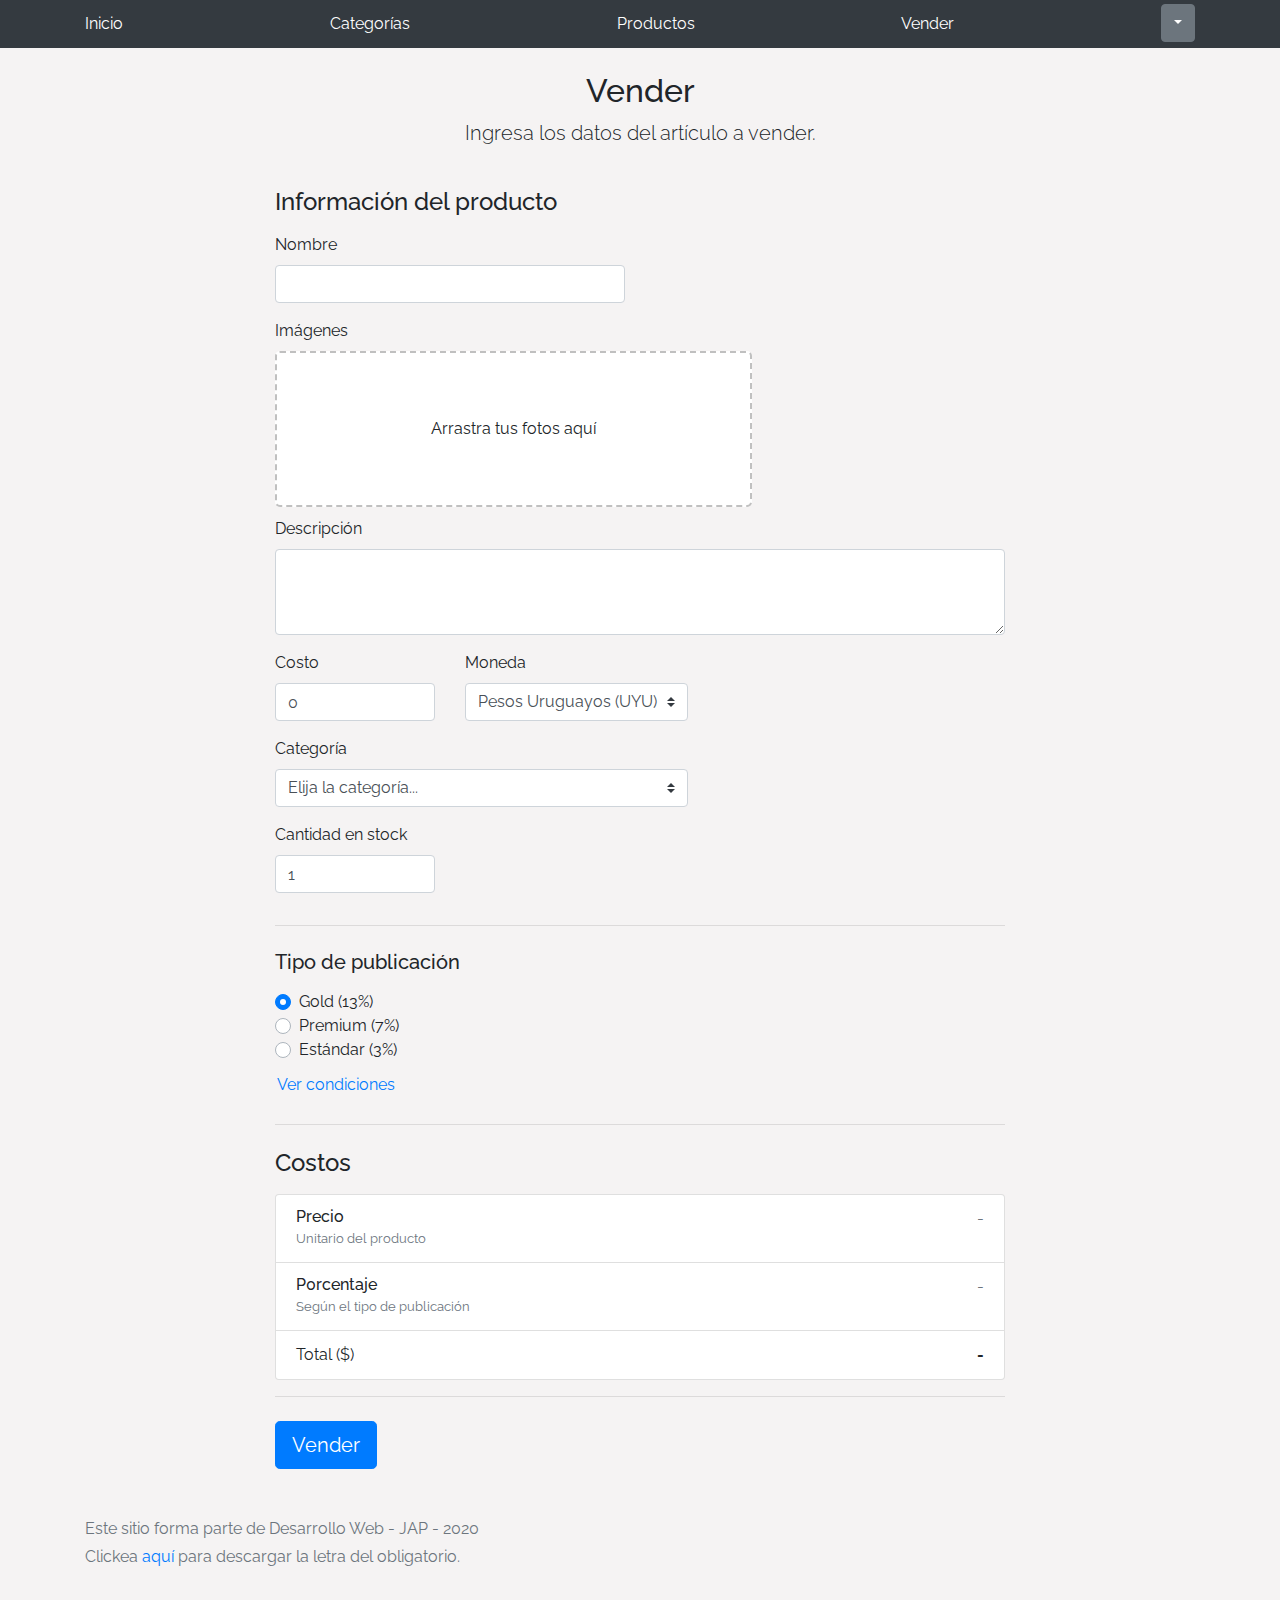
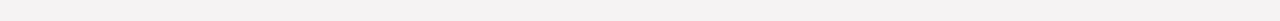
<file: sell.html>
<!DOCTYPE html>
<!-- saved from url=(0049)https://getbootstrap.com/docs/4.3/examples/album/ -->
<html lang="en"><head><meta http-equiv="Content-Type" content="text/html; charset=UTF-8">
    
    <meta name="viewport" content="width=device-width, initial-scale=1, shrink-to-fit=no">
    <meta name="description" content="">
    <title>eMercado - Todo lo que busques está aquí</title>

    <link rel="canonical" href="https://getbootstrap.com/docs/4.3/examples/album/">
    <link href="https://fonts.googleapis.com/css?family=Raleway:300,300i,400,400i,700,700i,900,900i" rel="stylesheet">

    <style>
      .bd-placeholder-img {
        font-size: 1.125rem;
        text-anchor: middle;
        -webkit-user-select: none;
        -moz-user-select: none;
        -ms-user-select: none;
        user-select: none;
      }

      @media (min-width: 768px) {
        .bd-placeholder-img-lg {
          font-size: 3.5rem;
        }
      }
    </style>
    <link href="css/bootstrap.min.css" rel="stylesheet">
    <link href="css/styles.css" rel="stylesheet">
    <link href="css/dropzone.css" rel="stylesheet">
    <meta name="viewport" content="width=device-width, initial-scale=1">
  </head>
  <body>
    <nav class="site-header sticky-top py-1 bg-dark">
        <div class="container d-flex flex-column flex-md-row justify-content-between">
            <a class="py-2 d-none d-md-inline-block" href="home.html">Inicio</a>
            <a class="py-2 d-none d-md-inline-block" href="categories.html">Categorías</a>
            <a class="py-2 d-none d-md-inline-block" href="products.html">Productos</a>
            <a class="py-2 d-none d-md-inline-block" href="sell.html">Vender</a>
           
            <div class="dropdown">
              <button class="btn btn-secondary dropdown-toggle" type="button" id="dropdownMenuButton" data-toggle="dropdown" aria-haspopup="true" aria-expanded="false">
              ¡Bienvenid@, ${sessionStorage.getItem('username')}!
              </button>
              <script>document.getElementById("dropdownMenuButton").innerHTML = localStorage.getItem('username')</script>
              <div class="dropdown-menu" aria-labelledby="dropdownMenuButton">
                  <a class="dropdown-item" href="cart.html">Ver carrito</a>
                  <a class="dropdown-item" href="my-profile.html">Mi perfil</a>
                  <a class="dropdown-item" onclick="cerrarSesion()" href="index.html">Cerrar sesión</a>
              </div>
              </div>

              
        </div>
    </nav>
      <div class="container">
        <div class="text-center p-4">
          <h2>Vender</h2>
          <p class="lead">Ingresa los datos del artículo a vender.</p>
        </div>
        <div class="row justify-content-md-center">
          <div class="col-md-8 order-md-1">
            <h4 class="mb-3">Información del producto</h4>
            <form class="needs-validation" id="sell-info">
              <div class="row">
                <div class="col-md-6 mb-3">
                  <label for="productName">Nombre</label>
                  <input type="text" class="form-control" id="productName" placeholder="" value="" >
                  <div class="invalid-feedback">
                    Ingresa un nombre
                  </div>
                </div>
              </div>
              <div class="row">
                <div class="col-md-8 order-md-1">
                    <label for="zip">Imágenes</label>
                    <div class="needsclick dz-clickable" id="file-upload">
                      <div class="dz-message needsclick">
                        Arrastra tus fotos aquí<br>
                      </div>
                    </div>
                </div>
              </div>
              <div class="row">
                  <div class="col-md-12 mb-3">
                      <label for="productDescription">Descripción</label>
                      <textarea class="form-control" id="productDescription" rows="3"></textarea>
                  </div>
                </div>
              <div class="row">
                <div class="col-md-3 mb-3">
                  <label for="zip">Costo</label>
                  <input type="number" class="form-control" id="productCostInput" placeholder="" required="" value="0" min="0">
                  <div class="invalid-feedback">
                    El costo debe ser mayor que 0.
                  </div>
                </div>
                <div class="col-md-4 mb-3">
                    <label for="state">Moneda</label>
                    <select class="custom-select d-block w-100" id="productCurrency" required="">
                      <option selected>Pesos Uruguayos (UYU)</option>
                      <option>Dólares (USD)</option>
                    </select>
                    <div class="invalid-feedback">
                      Ingresa una categoría válida.
                    </div>
                  </div>
              </div>
              <div class="row">
                  <div class="col-md-7 mb-3">
                  <label for="state">Categoría</label>
                  <select class="custom-select d-block w-100" id="productCategory">
                    <option value="">Elija la categoría...</option>
                    <option>Autos</option>
                    <option>Juguetes</option>
                    <option>Muebles</option>
                    <option>Herramientas</option>
                    <option>Computadoras</option>
                    <option>Vestimenta</option>
                  </select>
                  <div class="invalid-feedback">
                    Por favor ingresa una categoría válida.
                  </div>
                </div>
              </div>
              <div class="row">
                  <div class="col-md-3 mb-3">
                    <label for="productCountInput">Cantidad en stock</label>
                    <input type="number" class="form-control" id="productCountInput" placeholder="" required="" value="1" min="0">
                    <div class="invalid-feedback">
                      La cantidad es requerida.
                    </div>
                  </div>
                </div>
              <hr class="mb-4">
              <h5 class="mb-3">Tipo de publicación</h5>
              <div class="d-block my-3">
                <div class="custom-control custom-radio">
                  <input id="goldradio" name="publicationType" type="radio" class="custom-control-input" checked="" required="">
                  <label class="custom-control-label" for="goldradio">Gold (13%)</label>
                </div>
                <div class="custom-control custom-radio">
                  <input id="premiumradio" name="publicationType" type="radio" class="custom-control-input" required="">
                  <label class="custom-control-label" for="premiumradio">Premium (7%)</label>
                </div>
                <div class="custom-control custom-radio">
                  <input id="standardradio" name="publicationType" type="radio" class="custom-control-input" required="">
                  <label class="custom-control-label" for="standardradio">Estándar (3%)</label>
                </div>
                <div class="row">
                  <button type="button" class="m-1 btn btn-link" data-toggle="modal" data-target="#contidionsModal">Ver condiciones</button>
                </div>
              </div>
              <hr class="mb-4">
              <h4 class="mb-3">Costos</h4>
              <ul class="list-group mb-3">
                  <li class="list-group-item d-flex justify-content-between lh-condensed">
                    <div>
                      <h6 class="my-0">Precio</h6>
                      <small class="text-muted">Unitario del producto</small>
                    </div>
                    <span class="text-muted" id="productCostText">-</span>
                  </li>
                  <li class="list-group-item d-flex justify-content-between lh-condensed">
                    <div>
                      <h6 class="my-0">P0rcentaje</h6>
                      <small class="text-muted">Según el tipo de publicación</small>
                    </div>
                    <span class="text-muted" id="comissionText">-</span>
                  </li>
                  <li class="list-group-item d-flex justify-content-between">
                    <span>Total ($)</span>
                    <strong id="totalCostText">-</strong>
                  </li>
                </ul>
              <hr class="mb-4">
              <button class="btn btn-primary btn-lg" type="submit">Vender</button>
            </form>
          </div>
        </div>
      </div>
      <footer class="text-muted">
        <div class="container">
            <p>Este sitio forma parte de Desarrollo Web - JAP - 2020</p>
            <p>Clickea <a target="_blank" href="Letra.pdf">aquí</a> para descargar la letra del obligatorio.</p>
        </div>
      </footer>
      <div class="alert fade" role="alert" id="alertResult">
          <span id="resultSpan"></span>
          <button type="button" class="close" data-dismiss="alert" aria-label="Close">
              <span aria-hidden="true">&times;</span>
          </button>
      </div>

      <div class="modal fade" tabindex="-1" role="dialog" id="contidionsModal">
        <div class="modal-dialog" role="document">
          <div class="modal-content">
            <div class="modal-header">
              <h5 class="modal-title">Condiciones de publicación</h5>
              <button type="button" class="close" data-dismiss="modal" aria-label="Close">
                <span aria-hidden="true">&times;</span>
              </button>
            </div>
            <div class="modal-body">
              <div class="container">
                  <div class="row">
                      <h5 class="text-warning">Gold (13%)</h5>
                      <p class="muted text-justify">Tu producto se verá de forma promocionada en portada, además de las condiciones de Premium y Estándar.</p>
                  </div>
                  <hr>
                  <div class="row">
                      <h5 class="text-primary">Stándar (7%)</h5>
                      <p class="muted text-justify">Se mostrará el producto en los primeros lugares de resultados de búsqueda, así cómo cuando se ingrese a la categoría que pertenezca.</p>
                  </div>
                  <hr>
                  <div class="row">
                      <h5 class="text-secondary">Estándar (3%)</h5>
                      <p class="muted text-justify">El producto se listará en la categoría correspondiente, así como en los resultados de búsquedas que coincidan con las palabras claves en el nombre.</p>
                  </div>
              </div>
            </div>
            <div class="modal-footer">
              <button type="button" class="btn btn-primary" data-dismiss="modal">Cerrar</button>
            </div>
          </div>
        </div>
      </div>
      <div id="spinner-wrapper"><div class="lds-ring"><div></div><div></div><div></div><div></div></div></div>
      <script src="js/jquery-3.4.1.min.js"></script>
      <script src="js/bootstrap.bundle.min.js"></script>
      <script src="js/dropzone.js"></script>
      <script src="js/init.js"></script>
      <script src="js/sell.js"></script>
    </body>
</html>
</file>
<file: css/styles.css>
.jumbotron, .card-body, .container, .site-header{
    font-family: 'Raleway', serif !important;
}

.jumbotron .display-4{
    font-weight: bold;
}

.jumbotron {
  height: 50vh;
  padding: 5em inherit;
  margin-bottom: 0;
  background-color: #53C0FB;
  background: url('../img/cover_back.png');
  background-size: cover;
  background-position: center;
  background-repeat: no-repeat;
  color: black;
  font-weight: bold;
}

@media (min-width: 768px) {
  .jumbotron {
    padding-top: 6rem;
    padding-bottom: 6rem;
  }
}

.jumbotron p:last-child {
  margin-bottom: 0;
}

.jumbotron-heading {
  font-weight: 300;
}

.jumbotron .container {
  max-width: 40rem;
  background-color: rgba(255, 255, 255, 0.5);
  border-radius: 10px;
  text-shadow: 1px 1px 2px grey;
}

.jumbotron .lead{
  font-size: 38px;
}

footer {
  padding-top: 3rem;
  padding-bottom: 3rem;
}

footer p {
  margin-bottom: .25rem;
}

.site-header a {
  color: white;
  transition: ease-in-out color .15s;
}

.light-text {
  color: white;
}

.site-header .dropdown-menu a {
  color: black;
}

.dropzone{
  border: 2px dashed #0087F7;
  border-radius: 5px;
  background: white;
}

.alert{
  position: fixed;
  top:80px;
  width: 50%;
  left: 50%;
  transform: translate(-50%, 0);
}

.lds-ring {
  display: inline-block;
  position: relative;
  width: 64px;
  height: 64px;
  top:50%;
  left: 50%;
}
.lds-ring div {
  box-sizing: border-box;
  display: block;
  position: absolute;
  width: 51px;
  height: 51px;
  margin: 6px;
  border: 6px solid #fff;
  border-radius: 50%;
  animation: lds-ring 1.2s cubic-bezier(0.5, 0, 0.5, 1) infinite;
  border-color: #fff transparent transparent transparent;
}
.lds-ring div:nth-child(1) {
  animation-delay: -0.45s;
}
.lds-ring div:nth-child(2) {
  animation-delay: -0.3s;
}
.lds-ring div:nth-child(3) {
  animation-delay: -0.15s;
}
@keyframes lds-ring {
  0% {
    transform: rotate(0deg);
  }
  100% {
    transform: rotate(360deg);
  }
}

#spinner-wrapper{
  position: fixed;
  background-color: rgba(0,0,0,0.5);
  width:100%;
  height: 100%;
  top:0;
  left:0;
  z-index: 1021;
  display: none;
}

a.custom-card,
a.custom-card:hover {
  color: inherit;
  text-decoration: inherit;
}

.checked {
  color: orange;
}


.login-page {
  width: 360px;
  padding: 8% 0 0;
  margin: auto;
}
.form {
  position: relative;
  z-index: 1;
  background: #FFFFFF;
  max-width: 360px;
  margin: 0 auto 100px;
  padding: 45px;
  text-align: center;
  box-shadow: 0 0 20px 0 rgba(0, 0, 0, 0.2), 0 5px 5px 0 rgba(0, 0, 0, 0.24);
}
.form input {
  font-family: 'Raleway', serif !important;  outline: 0;
  background: #f2f2f2;
  width: 100%;
  border: 0;
  margin: 0 0 15px;
  padding: 15px;
  box-sizing: border-box;
  font-size: 14px;
}
.form button {
  font-family: 'Raleway', serif !important;
  outline: 0;
  background: #4593db;
  width: 100%;
  border: 0;
  padding: 15px;
  color: #FFFFFF;
  font-size: 24px;
  -webkit-transition: all 0.3 ease;
  transition: all 0.3 ease;
  cursor: pointer;
}

body {
  background: #cfd4cc; 
  background: -webkit-linear-gradient(right, rgb(245, 243, 243), rgb(245, 243, 243));
  background: -moz-linear-gradient(right, rgb(245, 243, 243), rgb(245, 243, 243));
  background: -o-linear-gradient(right, rgb(245, 243, 243), rgb(245, 243, 243));
  background: linear-gradient(to left, rgb(245, 243, 243), rgb(245, 243, 243));
  font-family: "Roboto", sans-serif;
  -webkit-font-smoothing: antialiased;
  -moz-osx-font-smoothing: grayscale;      
}
 h1 {
  font-family: 'Raleway';
 }

 .checked {
   color: orange;
 }
</file>
<file: css/dropzone.css>
/*
 * The MIT License
 * Copyright (c) 2012 Matias Meno <m@tias.me>
 */
.dropzone, .dropzone * {
  box-sizing: border-box; }

.dropzone {
  position: relative; }
  .dropzone .dz-preview {
    position: relative;
    display: inline-block;
    width: 120px;
    margin: 0.5em; }
    .dropzone .dz-preview .dz-progress {
      display: block;
      height: 15px;
      border: 1px solid #aaa; }
      .dropzone .dz-preview .dz-progress .dz-upload {
        display: block;
        height: 100%;
        width: 0;
        background: green; }
    .dropzone .dz-preview .dz-error-message {
      color: red;
      display: none; }
    .dropzone .dz-preview.dz-error .dz-error-message, .dropzone .dz-preview.dz-error .dz-error-mark {
      display: block; }
    .dropzone .dz-preview.dz-success .dz-success-mark {
      display: block; }
    .dropzone .dz-preview .dz-error-mark, .dropzone .dz-preview .dz-success-mark {
      position: absolute;
      display: none;
      left: 30px;
      top: 30px;
      width: 54px;
      height: 58px;
      left: 50%;
      margin-left: -27px; }

@-webkit-keyframes passing-through {
  0% {
    opacity: 0;
    -webkit-transform: translateY(40px);
    -moz-transform: translateY(40px);
    -ms-transform: translateY(40px);
    -o-transform: translateY(40px);
    transform: translateY(40px); }
  30%, 70% {
    opacity: 1;
    -webkit-transform: translateY(0px);
    -moz-transform: translateY(0px);
    -ms-transform: translateY(0px);
    -o-transform: translateY(0px);
    transform: translateY(0px); }
  100% {
    opacity: 0;
    -webkit-transform: translateY(-40px);
    -moz-transform: translateY(-40px);
    -ms-transform: translateY(-40px);
    -o-transform: translateY(-40px);
    transform: translateY(-40px); } }
@-moz-keyframes passing-through {
  0% {
    opacity: 0;
    -webkit-transform: translateY(40px);
    -moz-transform: translateY(40px);
    -ms-transform: translateY(40px);
    -o-transform: translateY(40px);
    transform: translateY(40px); }
  30%, 70% {
    opacity: 1;
    -webkit-transform: translateY(0px);
    -moz-transform: translateY(0px);
    -ms-transform: translateY(0px);
    -o-transform: translateY(0px);
    transform: translateY(0px); }
  100% {
    opacity: 0;
    -webkit-transform: translateY(-40px);
    -moz-transform: translateY(-40px);
    -ms-transform: translateY(-40px);
    -o-transform: translateY(-40px);
    transform: translateY(-40px); } }
@keyframes passing-through {
  0% {
    opacity: 0;
    -webkit-transform: translateY(40px);
    -moz-transform: translateY(40px);
    -ms-transform: translateY(40px);
    -o-transform: translateY(40px);
    transform: translateY(40px); }
  30%, 70% {
    opacity: 1;
    -webkit-transform: translateY(0px);
    -moz-transform: translateY(0px);
    -ms-transform: translateY(0px);
    -o-transform: translateY(0px);
    transform: translateY(0px); }
  100% {
    opacity: 0;
    -webkit-transform: translateY(-40px);
    -moz-transform: translateY(-40px);
    -ms-transform: translateY(-40px);
    -o-transform: translateY(-40px);
    transform: translateY(-40px); } }
@-webkit-keyframes slide-in {
  0% {
    opacity: 0;
    -webkit-transform: translateY(40px);
    -moz-transform: translateY(40px);
    -ms-transform: translateY(40px);
    -o-transform: translateY(40px);
    transform: translateY(40px); }
  30% {
    opacity: 1;
    -webkit-transform: translateY(0px);
    -moz-transform: translateY(0px);
    -ms-transform: translateY(0px);
    -o-transform: translateY(0px);
    transform: translateY(0px); } }
@-moz-keyframes slide-in {
  0% {
    opacity: 0;
    -webkit-transform: translateY(40px);
    -moz-transform: translateY(40px);
    -ms-transform: translateY(40px);
    -o-transform: translateY(40px);
    transform: translateY(40px); }
  30% {
    opacity: 1;
    -webkit-transform: translateY(0px);
    -moz-transform: translateY(0px);
    -ms-transform: translateY(0px);
    -o-transform: translateY(0px);
    transform: translateY(0px); } }
@keyframes slide-in {
  0% {
    opacity: 0;
    -webkit-transform: translateY(40px);
    -moz-transform: translateY(40px);
    -ms-transform: translateY(40px);
    -o-transform: translateY(40px);
    transform: translateY(40px); }
  30% {
    opacity: 1;
    -webkit-transform: translateY(0px);
    -moz-transform: translateY(0px);
    -ms-transform: translateY(0px);
    -o-transform: translateY(0px);
    transform: translateY(0px); } }
@-webkit-keyframes pulse {
  0% {
    -webkit-transform: scale(1);
    -moz-transform: scale(1);
    -ms-transform: scale(1);
    -o-transform: scale(1);
    transform: scale(1); }
  10% {
    -webkit-transform: scale(1.1);
    -moz-transform: scale(1.1);
    -ms-transform: scale(1.1);
    -o-transform: scale(1.1);
    transform: scale(1.1); }
  20% {
    -webkit-transform: scale(1);
    -moz-transform: scale(1);
    -ms-transform: scale(1);
    -o-transform: scale(1);
    transform: scale(1); } }
@-moz-keyframes pulse {
  0% {
    -webkit-transform: scale(1);
    -moz-transform: scale(1);
    -ms-transform: scale(1);
    -o-transform: scale(1);
    transform: scale(1); }
  10% {
    -webkit-transform: scale(1.1);
    -moz-transform: scale(1.1);
    -ms-transform: scale(1.1);
    -o-transform: scale(1.1);
    transform: scale(1.1); }
  20% {
    -webkit-transform: scale(1);
    -moz-transform: scale(1);
    -ms-transform: scale(1);
    -o-transform: scale(1);
    transform: scale(1); } }
@keyframes pulse {
  0% {
    -webkit-transform: scale(1);
    -moz-transform: scale(1);
    -ms-transform: scale(1);
    -o-transform: scale(1);
    transform: scale(1); }
  10% {
    -webkit-transform: scale(1.1);
    -moz-transform: scale(1.1);
    -ms-transform: scale(1.1);
    -o-transform: scale(1.1);
    transform: scale(1.1); }
  20% {
    -webkit-transform: scale(1);
    -moz-transform: scale(1);
    -ms-transform: scale(1);
    -o-transform: scale(1);
    transform: scale(1); } }
#file-upload, #file-upload * {
  box-sizing: border-box; }

#file-upload {
  min-height: 150px;
  border: 2px dashed silver;
  border-radius: 5px;
  background: white;
margin-bottom: 10px;}
  #file-upload.dz-clickable {
    cursor: pointer; }
    #file-upload.dz-clickable * {
      cursor: default; }
    #file-upload.dz-clickable .dz-message, #file-upload.dz-clickable .dz-message * {
      cursor: pointer; }
  #file-upload.dz-started .dz-message {
    display: none; }
  #file-upload.dz-drag-hover {
    border-style: solid; }
    #file-upload.dz-drag-hover .dz-message {
      opacity: 0.5; }
  #file-upload .dz-message {
    text-align: center;
    margin: 4em 0; }
  #file-upload .dz-preview {
    position: relative;
    display: inline-block;
    vertical-align: top;
    margin: 16px;
    min-height: 100px; }
    #file-upload .dz-preview:hover {
      z-index: 1000; }
      #file-upload .dz-preview:hover .dz-details {
        opacity: 1; }
    #file-upload .dz-preview.dz-file-preview .dz-image {
      border-radius: 20px;
      background: #999;
      background: linear-gradient(to bottom, #eee, #ddd); }
    #file-upload .dz-preview.dz-file-preview .dz-details {
      opacity: 1; }
    #file-upload .dz-preview.dz-image-preview {
      background: white; }
      #file-upload .dz-preview.dz-image-preview .dz-details {
        -webkit-transition: opacity 0.2s linear;
        -moz-transition: opacity 0.2s linear;
        -ms-transition: opacity 0.2s linear;
        -o-transition: opacity 0.2s linear;
        transition: opacity 0.2s linear; }
    #file-upload .dz-preview .dz-remove {
      font-size: 14px;
      text-align: center;
      display: block;
      cursor: pointer;
      border: none; }
      #file-upload .dz-preview .dz-remove:hover {
        text-decoration: underline; }
    #file-upload .dz-preview:hover .dz-details {
      opacity: 1; }
    #file-upload .dz-preview .dz-details {
      z-index: 20;
      position: absolute;
      top: 0;
      left: 0;
      opacity: 0;
      font-size: 13px;
      min-width: 100%;
      max-width: 100%;
      padding: 2em 1em;
      text-align: center;
      color: rgba(0, 0, 0, 0.9);
      line-height: 150%; }
      #file-upload .dz-preview .dz-details .dz-size {
        margin-bottom: 1em;
        font-size: 16px; }
      #file-upload .dz-preview .dz-details .dz-filename {
        white-space: nowrap; }
        #file-upload .dz-preview .dz-details .dz-filename:hover span {
          border: 1px solid rgba(200, 200, 200, 0.8);
          background-color: rgba(255, 255, 255, 0.8); }
        #file-upload .dz-preview .dz-details .dz-filename:not(:hover) {
          overflow: hidden;
          text-overflow: ellipsis; }
          #file-upload .dz-preview .dz-details .dz-filename:not(:hover) span {
            border: 1px solid transparent; }
      #file-upload .dz-preview .dz-details .dz-filename span, #file-upload .dz-preview .dz-details .dz-size span {
        background-color: rgba(255, 255, 255, 0.4);
        padding: 0 0.4em;
        border-radius: 3px; }
    #file-upload .dz-preview:hover .dz-image img {
      -webkit-transform: scale(1.05, 1.05);
      -moz-transform: scale(1.05, 1.05);
      -ms-transform: scale(1.05, 1.05);
      -o-transform: scale(1.05, 1.05);
      transform: scale(1.05, 1.05);
      -webkit-filter: blur(8px);
      filter: blur(8px); }
    #file-upload .dz-preview .dz-image {
      border-radius: 20px;
      overflow: hidden;
      width: 120px;
      height: 120px;
      position: relative;
      display: block;
      z-index: 10; }
      #file-upload .dz-preview .dz-image img {
        display: block; }
    #file-upload .dz-preview.dz-success .dz-success-mark {
      -webkit-animation: passing-through 3s cubic-bezier(0.77, 0, 0.175, 1);
      -moz-animation: passing-through 3s cubic-bezier(0.77, 0, 0.175, 1);
      -ms-animation: passing-through 3s cubic-bezier(0.77, 0, 0.175, 1);
      -o-animation: passing-through 3s cubic-bezier(0.77, 0, 0.175, 1);
      animation: passing-through 3s cubic-bezier(0.77, 0, 0.175, 1); }
    #file-upload .dz-preview.dz-error .dz-error-mark {
      opacity: 1;
      -webkit-animation: slide-in 3s cubic-bezier(0.77, 0, 0.175, 1);
      -moz-animation: slide-in 3s cubic-bezier(0.77, 0, 0.175, 1);
      -ms-animation: slide-in 3s cubic-bezier(0.77, 0, 0.175, 1);
      -o-animation: slide-in 3s cubic-bezier(0.77, 0, 0.175, 1);
      animation: slide-in 3s cubic-bezier(0.77, 0, 0.175, 1); }
    #file-upload .dz-preview .dz-success-mark, #file-upload .dz-preview .dz-error-mark {
      pointer-events: none;
      opacity: 0;
      z-index: 500;
      position: absolute;
      display: block;
      top: 50%;
      left: 50%;
      margin-left: -27px;
      margin-top: -27px; }
      #file-upload .dz-preview .dz-success-mark svg, #file-upload .dz-preview .dz-error-mark svg {
        display: block;
        width: 54px;
        height: 54px; }
    #file-upload .dz-preview.dz-processing .dz-progress {
      opacity: 1;
      -webkit-transition: all 0.2s linear;
      -moz-transition: all 0.2s linear;
      -ms-transition: all 0.2s linear;
      -o-transition: all 0.2s linear;
      transition: all 0.2s linear; }
    #file-upload .dz-preview.dz-complete .dz-progress {
      opacity: 0;
      -webkit-transition: opacity 0.4s ease-in;
      -moz-transition: opacity 0.4s ease-in;
      -ms-transition: opacity 0.4s ease-in;
      -o-transition: opacity 0.4s ease-in;
      transition: opacity 0.4s ease-in; }
    #file-upload .dz-preview:not(.dz-processing) .dz-progress {
      -webkit-animation: pulse 6s ease infinite;
      -moz-animation: pulse 6s ease infinite;
      -ms-animation: pulse 6s ease infinite;
      -o-animation: pulse 6s ease infinite;
      animation: pulse 6s ease infinite; }
    #file-upload .dz-preview .dz-progress {
      opacity: 1;
      z-index: 1000;
      pointer-events: none;
      position: absolute;
      height: 16px;
      left: 50%;
      top: 50%;
      margin-top: -8px;
      width: 80px;
      margin-left: -40px;
      background: rgba(255, 255, 255, 0.9);
      -webkit-transform: scale(1);
      border-radius: 8px;
      overflow: hidden; }
      #file-upload .dz-preview .dz-progress .dz-upload {
        background: #333;
        background: linear-gradient(to bottom, #666, #444);
        position: absolute;
        top: 0;
        left: 0;
        bottom: 0;
        width: 0;
        -webkit-transition: width 300ms ease-in-out;
        -moz-transition: width 300ms ease-in-out;
        -ms-transition: width 300ms ease-in-out;
        -o-transition: width 300ms ease-in-out;
        transition: width 300ms ease-in-out; }
    #file-upload .dz-preview.dz-error .dz-error-message {
      display: block; }
    #file-upload .dz-preview.dz-error:hover .dz-error-message {
      opacity: 1;
      pointer-events: auto; }
    #file-upload .dz-preview .dz-error-message {
      pointer-events: none;
      z-index: 1000;
      position: absolute;
      display: block;
      display: none;
      opacity: 0;
      -webkit-transition: opacity 0.3s ease;
      -moz-transition: opacity 0.3s ease;
      -ms-transition: opacity 0.3s ease;
      -o-transition: opacity 0.3s ease;
      transition: opacity 0.3s ease;
      border-radius: 8px;
      font-size: 13px;
      top: 130px;
      left: -10px;
      width: 140px;
      background: #be2626;
      background: linear-gradient(to bottom, #be2626, #a92222);
      padding: 0.5em 1.2em;
      color: white; }
      #file-upload .dz-preview .dz-error-message:after {
        content: '';
        position: absolute;
        top: -6px;
        left: 64px;
        width: 0;
        height: 0;
        border-left: 6px solid transparent;
        border-right: 6px solid transparent;
        border-bottom: 6px solid #be2626; }

#file-upload .dz-preview.dz-error .dz-error-message, #file-upload .dz-preview.dz-error .dz-error-mark{
  display: none;
}
</file>
